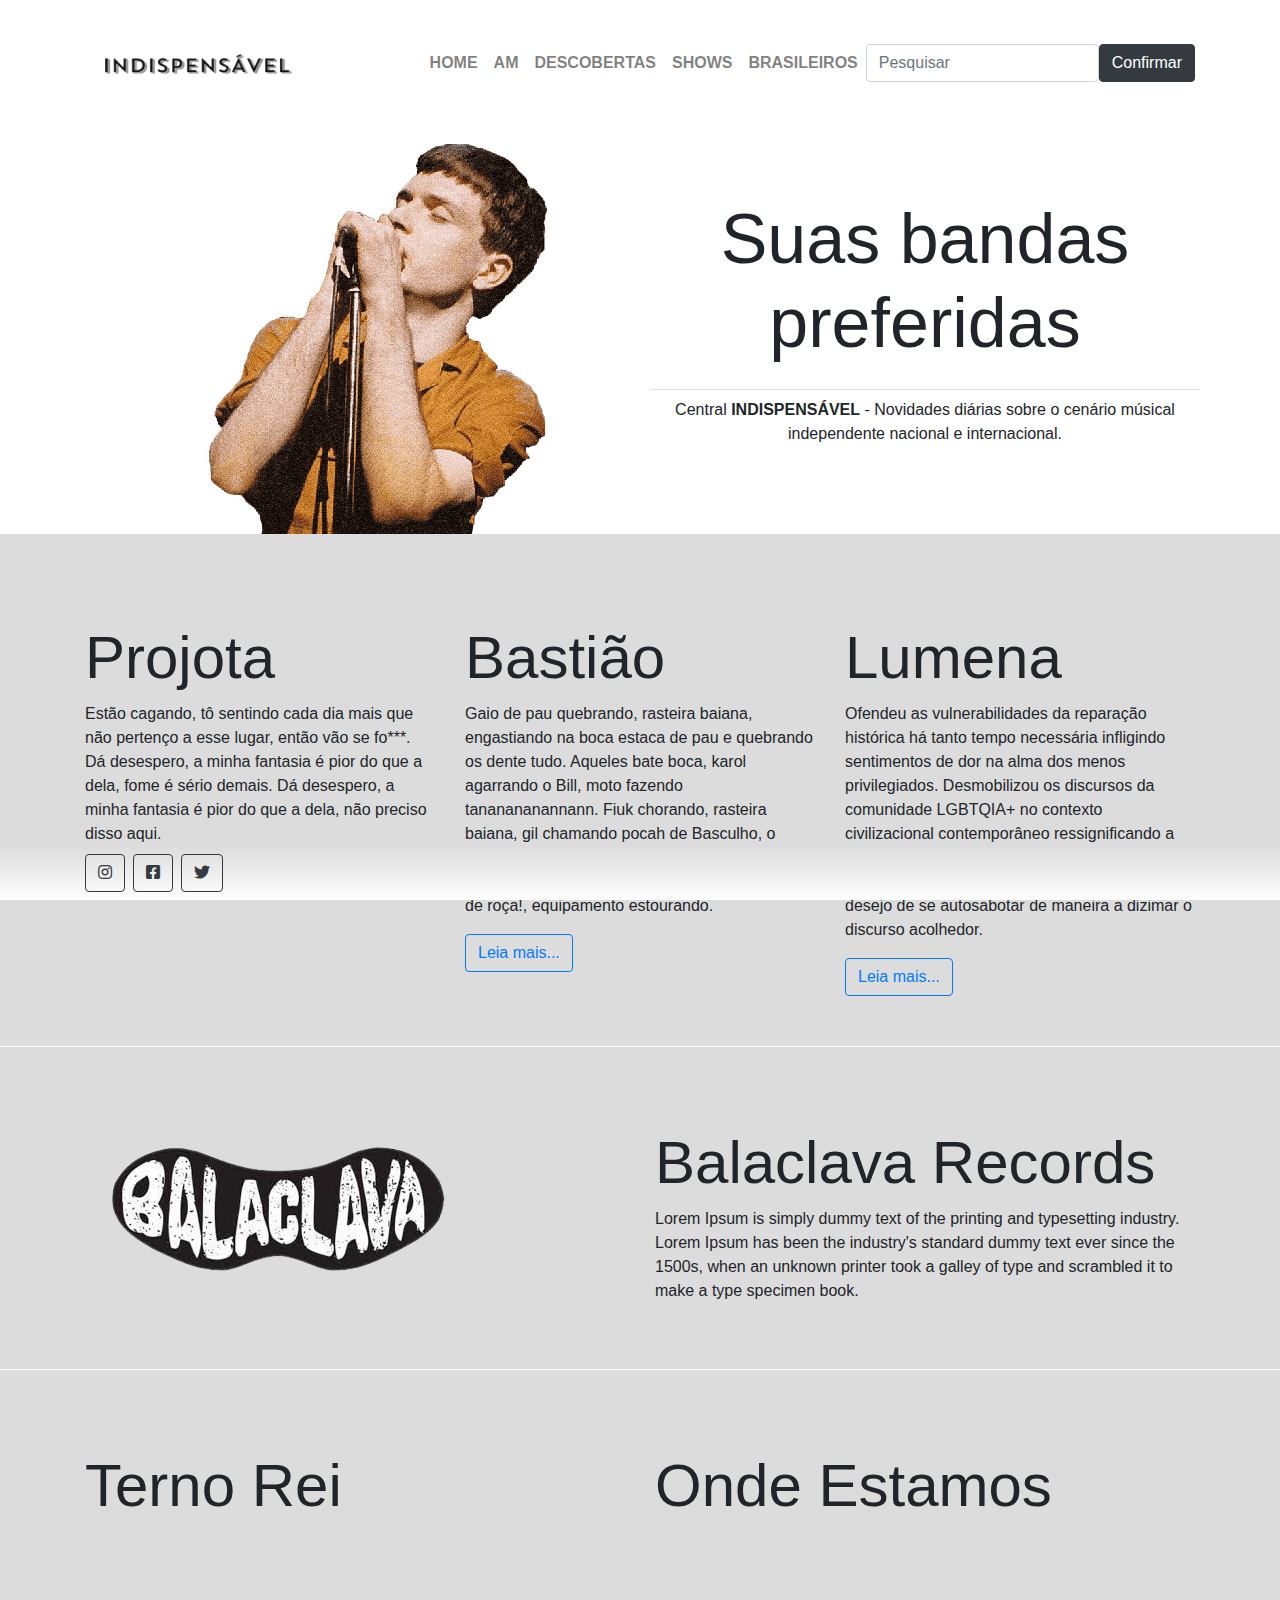
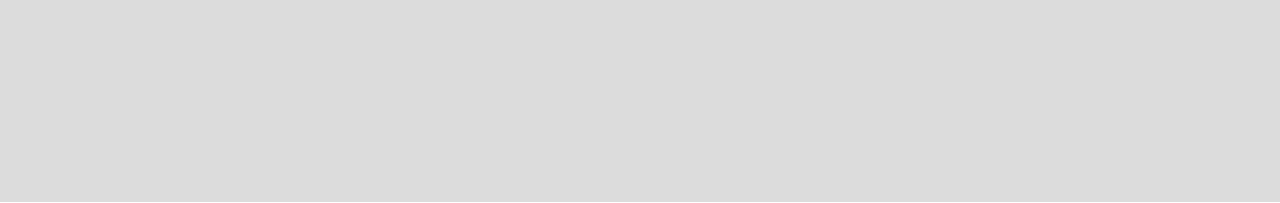
<file: index.html>
<!DOCTYPE html>
    <html lang="pt-br">

    <head>
        <meta charset="UTF-8">
        <meta http-equiv="X-UA-Compatible" content="IE=edge">
        <meta name="viewport" content="width=device-width, initial-scale=1.0">
        <link rel="stylesheet" href="css/bootstrap.min.css">
        <link rel="stylesheet" href="css/site.css">
        <link rel="stylesheet" href="fontawesome/css/all.css">
        <title>Home - Indispensável</title>
        <link rel="icon" href="img/I-removebg-preview.png">
    </head>

    <body>

        <header class="navbar navbar-expand-lg navbar-light"><!--Open Header-->

                <div class="container"> <!--Open Container-->

                    <a href="index.html" class="navbar-brand">
                        <span hidden>Indispensável</span>
                        <img src="img/logo2.png" width="240px">
                    </a>

                    <button class="navbar-toggler" data-toggle="collapse" data-target="#navegacao1">
                        <span class="navbar-toggler-icon"></span>
                    </button>

                    <div id="navegacao1" class="collapse navbar-collapse">
                        <ul class="navbar-nav ml-auto text-uppercase">

                            <li class="nav-item">
                                <a href="index.html" class="nav-link">Home</a>
                            </li>

                            <li class="nav-item">
                                <a href="AM.html" class="nav-link">AM</a>
                            </li>

                            <li class="nav-item">
                                <a href="#" class="nav-link">Descobertas</a>
                            </li>

                            <li class="nav-item">
                                <a href="shows.html" class="nav-link">Shows</a>
                            </li>

                            <li class="nav-item">
                                <a href="#" class="nav-link">Brasileiros</a>
                            </li>
                        </ul>

                        <!--Search-->
                        <form class="form-inline"> 
                            <input type="text" class="form-control" placeholder="Pesquisar">
                            <button class="btn btn-dark">Confirmar</button>
                        </form>

                    </div>

                </div><!--Close Container-->
            </nav>

        </header> <!--Close Header-->

        <section id="inicio"><!--Open Section-->

            <div class="container">

                <div class="row">

                    <div class="col-md-6 mr-auto d-none d-lg-block"> <!--Area da imagem-->
                        <img src="img/ian.png" class="justify-content-between">
                    </div>

                    <div id="caixaTexto1" class="col-lg-6 d-flex"> <!--Open text area-->
                        <div class="align-self-center text-center">
                            <h1 class="border-bottom pb-4">Suas bandas preferidas</h1>
                            <p>
                                 Central <strong class="text-uppercase">Indispensável</strong> 
                                - Novidades diárias sobre o cenário músical independente nacional e internacional.
                            </p>
                        </div>
                    </div><!--Open text area-->

                </div>

            </div>

        </section><!--Close Section-->

        <section class="box"><!--Open Section about us-->
            <div class="container mt-2">
                <div class="row">
                        <div class="col-md-4">
                            <h2>Projota</h2>
                            <p id="leia1">
                                Estão cagando, tô sentindo cada dia mais que não pertenço a esse lugar, 
                                então vão se fo***. Dá desespero, a minha fantasia é pior do que a dela, fome é sério demais. Dá desespero, 
                                a minha fantasia é pior do que a dela, não preciso disso aqui.
                            </p>
                            <button onclick="verificaBotao('btnLeia1', 'leia1')" id="btnLeia1" class="btn btn-outline-primary">Leia mais...</button>
                            <!--<input onclick="verificaBotao()" id="btnLeia1" name="bLeia" class="btn btn-outline-primary w-50" placeholder="Leia mais">-->
                        </div>

                        <div class="col-md-4">
                            <h2>Bastião</h2>
                            <p id="leia2">
                                Gaio de pau quebrando, rasteira baiana, 
                                engastiando na boca estaca de pau e quebrando os dente tudo. 
                                Aqueles bate boca, karol agarrando o Bill, moto fazendo tananananannann.
                                Fiuk chorando, rasteira baiana, gil chamando pocah de Basculho, o cambio ficando vermei, 
                                rasteira baiana, menino correndo, casca de pau, vaca entrando no meio de roça!, equipamento estourando.
                            </p>
                            <button onclick="verificaBotao('btnLeia2', 'leia2')" id="btnLeia2" class="btn btn-outline-primary">Leia mais...</button>
                        </div>

                        <div class="col-md-4">
                            <h2>Lumena</h2>
                            <p id="leia3">
                                Ofendeu as vulnerabilidades da reparação histórica há tanto tempo necessária infligindo sentimentos de dor na alma dos menos privilegiados. 
                                Desmobilizou os discursos da comunidade LGBTQIA+ no contexto civilizacional contemporâneo ressignificando a conversa com inverdades. Ressignificou inverdades do homem negro convocado ao
                                 desejo de se autosabotar de maneira a dizimar o discurso acolhedor.
                            </p>
                            <button onclick="verificaBotao('btnLeia3', 'leia3')" id="btnLeia3" class="btn btn-outline-primary">Leia mais...</button>
                        </div>
                </div>
                
            </div>

        </section><!--Close Section about us-->

        <section class="box"> <!--Open section partners-->
            <div class="container">
                <div class="row">
                    <div class="col-md-6">
                        <img src="img/balaclava-removebg-preview.png" class="img-fluid mt-5">
                    </div>

                    <div class="col-md-6">
                        <h2>Balaclava Records</h2>
                        <p>
                            Lorem Ipsum is simply
                             dummy text of the printing and typesetting
                              industry. Lorem Ipsum has been the industry's 
                              standard dummy text ever since the 1500s, when an unknown 
                              printer took a galley of type and scrambled it to make a type specimen book. 
                        </p>
                    </div>
                </div>
            </div>
        </section> <!--Close section partnes-->

        <section class="box">
            <div class="container">
                <div class="row">
                    <div class="col-md-6">
                        <h2>Terno Rei</h2>
                        <iframe width="460" height="215" src="https://www.youtube.com/embed/8ESd3A9D-3E" title="YouTube video player" frameborder="0" allow="accelerometer; autoplay; clipboard-write; encrypted-media; gyroscope; picture-in-picture" allowfullscreen></iframe>
                    </div>

                    <div class="col-md-6">
                        <h2>Onde Estamos</h2>
                        <iframe src="https://www.google.com/maps/embed?pb=!1m18!1m12!1m3!1d3703.883543875356!2d-46.556101785426804!3d-21.823430005595807!2m3!1f0!2f0!3f0!3m2!1i1024!2i768!4f13.1!3m3!1m2!1s0x94c9c2df72a9c9cf%3A0x5f422e6ff7b846ea!2sAv.%20Alcoa%2C%20545%20-%20Jardim%20Paraiso%2C%20Po%C3%A7os%20de%20Caldas%20-%20MG%2C%2037706-166!5e0!3m2!1sen!2sbr!4v1635107775818!5m2!1sen!2sbr" width="460" height="215" style="border:0;" allowfullscreen="" loading="lazy"></iframe>
                    </div>
                </div>
            </div>
        </section>
        

        <footer class="navbar fixed-bottom navbar-expand-sm mt-4 text-center">
            <div class="container">
                <div class="row">   

                    <div class="col-md-4 ml-auto d-flex justify-content-end">

                        <a href="" class="btn btn-outline-dark mr-2">
                          <i class="fab fa-instagram"></i>
                        </a> 
      
                        <a href="" class="btn btn-outline-dark mr-2">
                          <i class="fab fa-facebook-square"></i>
                        </a>
      
                        <a href="" class="btn btn-outline-dark mr-2">
                          <i class="fab fa-twitter"></i>
                        </a>
            
                      </div>

                </div>
            </div>
          </footer>




      <script src="js/main.js"></script>
      <script src="https://code.jquery.com/jquery-3.3.1.slim.min.js" integrity="sha384-q8i/X+965DzO0rT7abK41JStQIAqVgRVzpbzo5smXKp4YfRvH+8abtTE1Pi6jizo" crossorigin="anonymous"></script>
      <script src="https://cdnjs.cloudflare.com/ajax/libs/popper.js/1.14.3/umd/popper.min.js" integrity="sha384-ZMP7rVo3mIykV+2+9J3UJ46jBk0WLaUAdn689aCwoqbBJiSnjAK/l8WvCWPIPm49" crossorigin="anonymous"></script>
      <script src="https://stackpath.bootstrapcdn.com/bootstrap/4.1.3/js/bootstrap.min.js" integrity="sha384-ChfqqxuZUCnJSK3+MXmPNIyE6ZbWh2IMqE241rYiqJxyMiZ6OW/JmZQ5stwEULTy" crossorigin="anonymous"></script>

    </body>
</html>
</file>
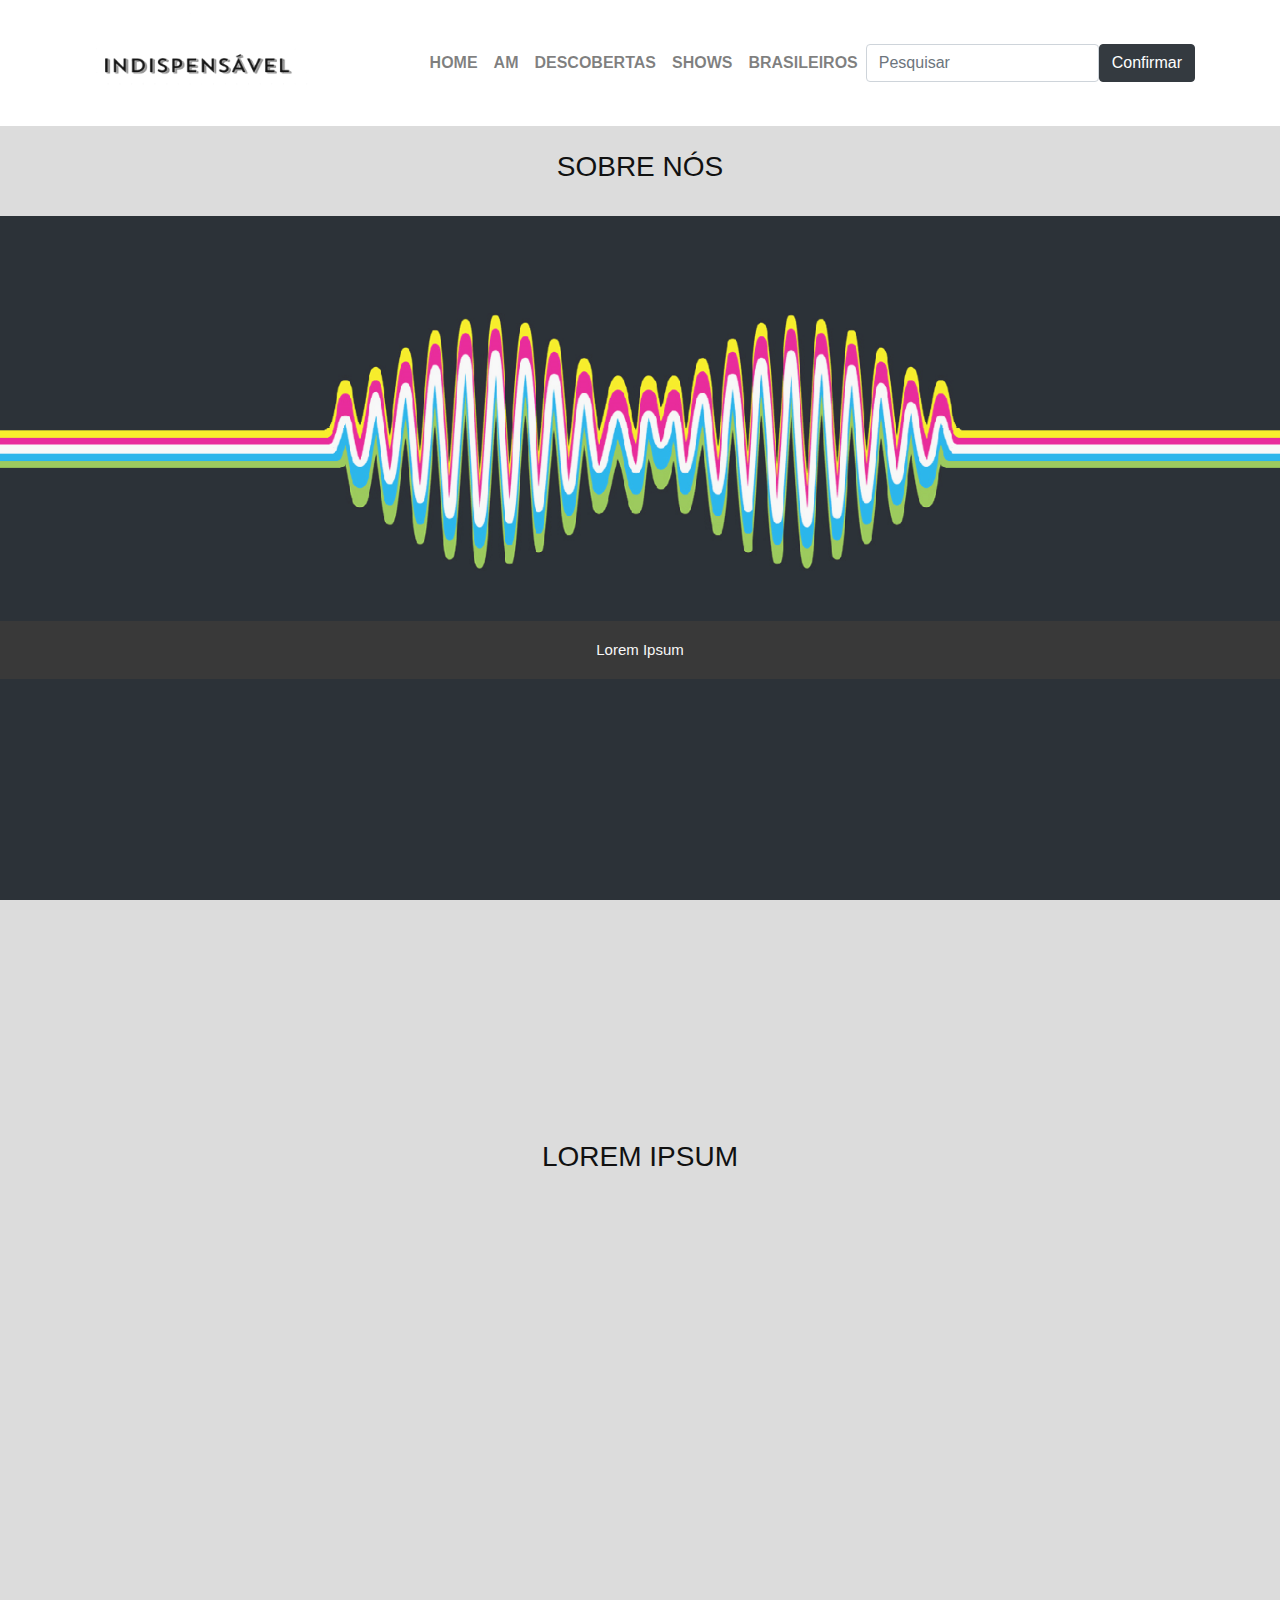
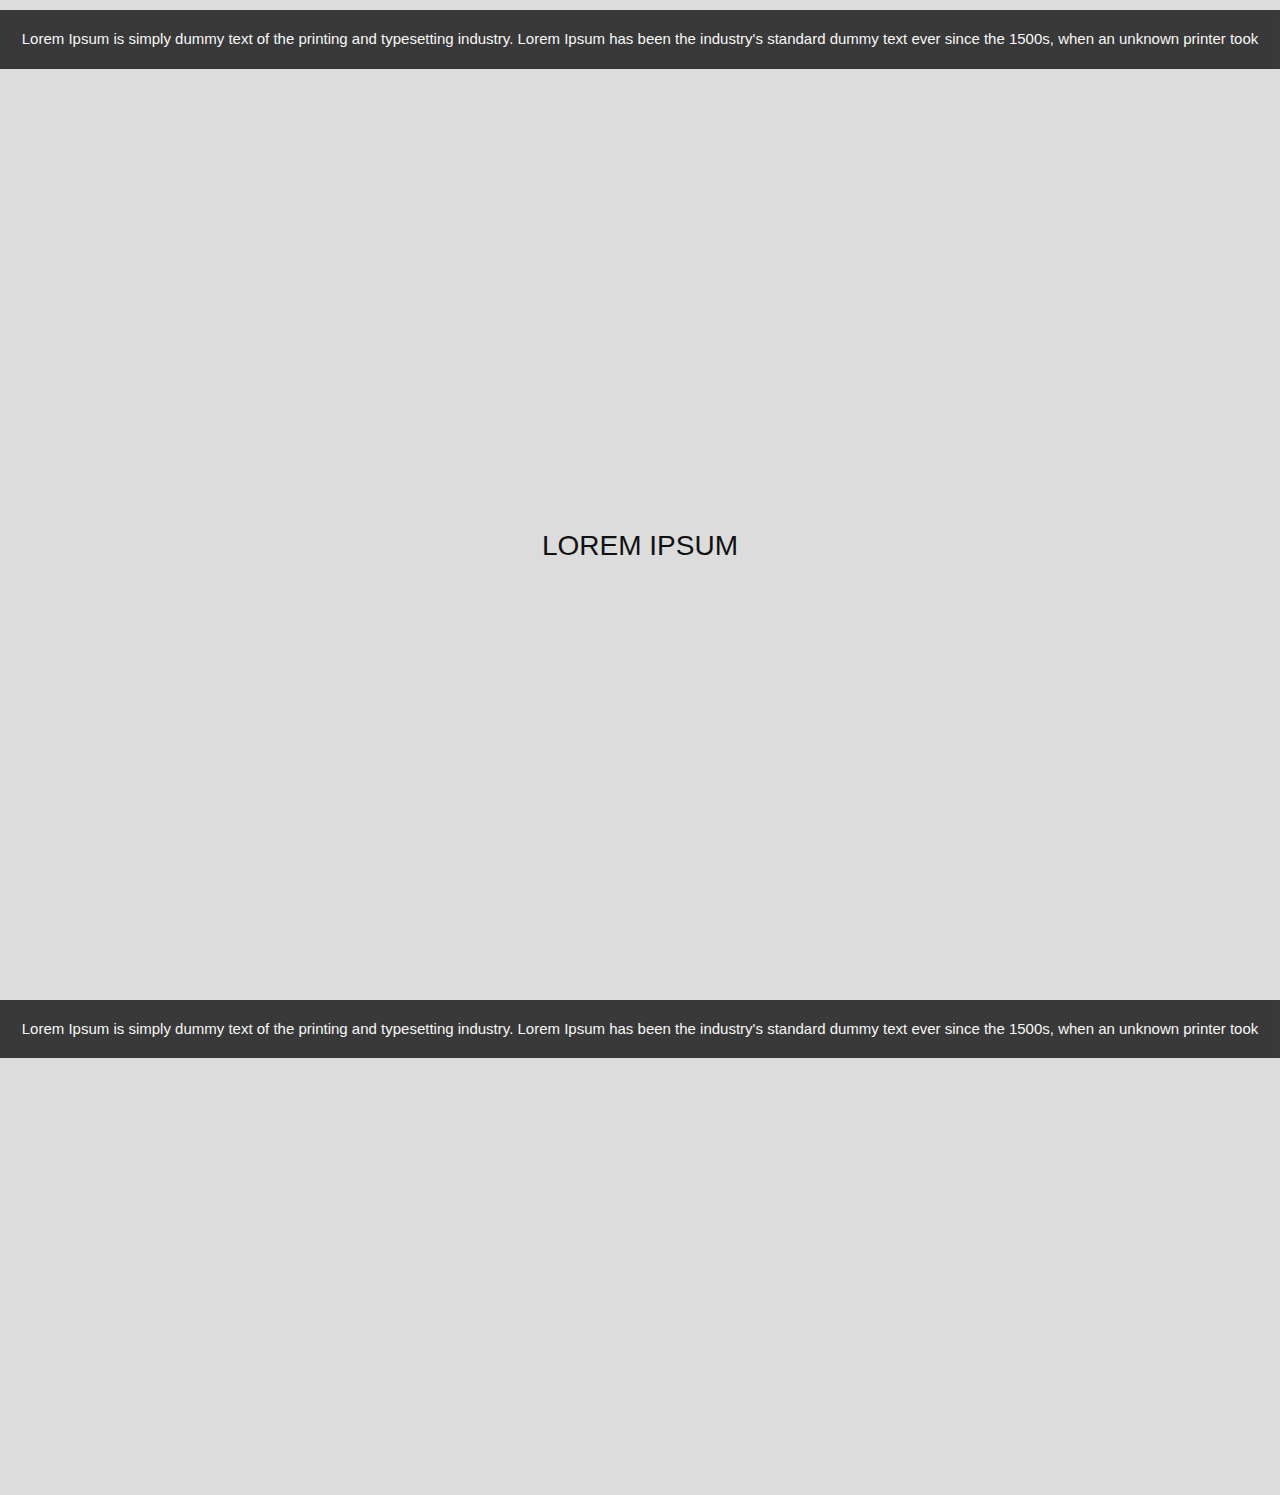
<file: AM.html>
<!DOCTYPE html>
    <html lang="pt-br">

    <head>
        <meta charset="UTF-8">
        <meta http-equiv="X-UA-Compatible" content="IE=edge">
        <meta name="viewport" content="width=device-width, initial-scale=1.0">
        <link rel="stylesheet" href="css/bootstrap.min.css">
        <link rel="stylesheet" href="css/site.css">
        <title>AM - Indispensável</title>
        <link rel="icon" href="img/I-removebg-preview.png">
    </head>

    <body>

        <header class="navbar navbar-expand-lg navbar-light"><!--Open Header-->

                <div class="container"> <!--Open Container-->

                    <a href="index.html" class="navbar-brand">
                        <span hidden>Indispensável</span>
                        <img src="img/logo2.png" width="240px">
                    </a>

                    <button class="navbar-toggler" data-toggle="collapse" data-target="#navegacao1">
                        <span class="navbar-toggler-icon"></span>
                    </button>

                    <div id="navegacao1" class="collapse navbar-collapse">
                        <ul class="navbar-nav ml-auto text-uppercase">

                            <li class="nav-item">
                                <a href="index.html" class="nav-link">Home</a>
                            </li>

                            <li class="nav-item">
                                <a href="AM.html" class="nav-link">AM</a>
                            </li>

                            <li class="nav-item">
                                <a href="#" class="nav-link">Descobertas</a>
                            </li>

                            <li class="nav-item">
                                <a href="shows.html" class="nav-link">Shows</a>
                            </li>

                            <li class="nav-item">
                                <a href="#" class="nav-link">Brasileiros</a>
                            </li>

                            <form class="form-inline"> 
                                <input type="text" class="form-control" placeholder="Pesquisar">
                                <button class="btn btn-dark">Confirmar</button>
                            </form>

                        </ul>
                    </div>

                </div><!--Close Container-->
            </nav>

        </header> <!--Close Header-->

        <section id="aboutUs"> <!--Open section about us-->

            <!--Content 1-->

            <div class="p-4 text-center">
                <h3>Sobre Nós</h3>
            </div>

            <div class="box1 text-center">
                <span class="titulo">
                    Lorem Ipsum 
                </span>   
            </div>

            <!--Content 2-->

            <div class="p-4 text-center">
                <h3>Lorem Ipsum</h3>
            </div>

            <div class="box2">
                    <span class="titulo">
                        Lorem Ipsum is simply dummy text of the printing and typesetting industry. 
                        Lorem Ipsum has been the industry's standard dummy text ever since the 1500s, when an unknown printer took 
                    </span>   
            </div>

            <!--Content 3-->

            <div class="p-4 text-center">
                <h3>Lorem Ipsum</h3>
            </div>

            <div class="box3">
                    <span class="titulo">
                        Lorem Ipsum is simply dummy text of the printing and typesetting industry. 
                        Lorem Ipsum has been the industry's standard dummy text ever since the 1500s, when an unknown printer took 
                    </span>   
            </div>

        </section><!--Close section about us-->



      <script src="https://code.jquery.com/jquery-3.3.1.slim.min.js" integrity="sha384-q8i/X+965DzO0rT7abK41JStQIAqVgRVzpbzo5smXKp4YfRvH+8abtTE1Pi6jizo" crossorigin="anonymous"></script>
      <script src="https://cdnjs.cloudflare.com/ajax/libs/popper.js/1.14.3/umd/popper.min.js" integrity="sha384-ZMP7rVo3mIykV+2+9J3UJ46jBk0WLaUAdn689aCwoqbBJiSnjAK/l8WvCWPIPm49" crossorigin="anonymous"></script>
      <script src="https://stackpath.bootstrapcdn.com/bootstrap/4.1.3/js/bootstrap.min.js" integrity="sha384-ChfqqxuZUCnJSK3+MXmPNIyE6ZbWh2IMqE241rYiqJxyMiZ6OW/JmZQ5stwEULTy" crossorigin="anonymous"></script>

    </body>
</html>
</file>
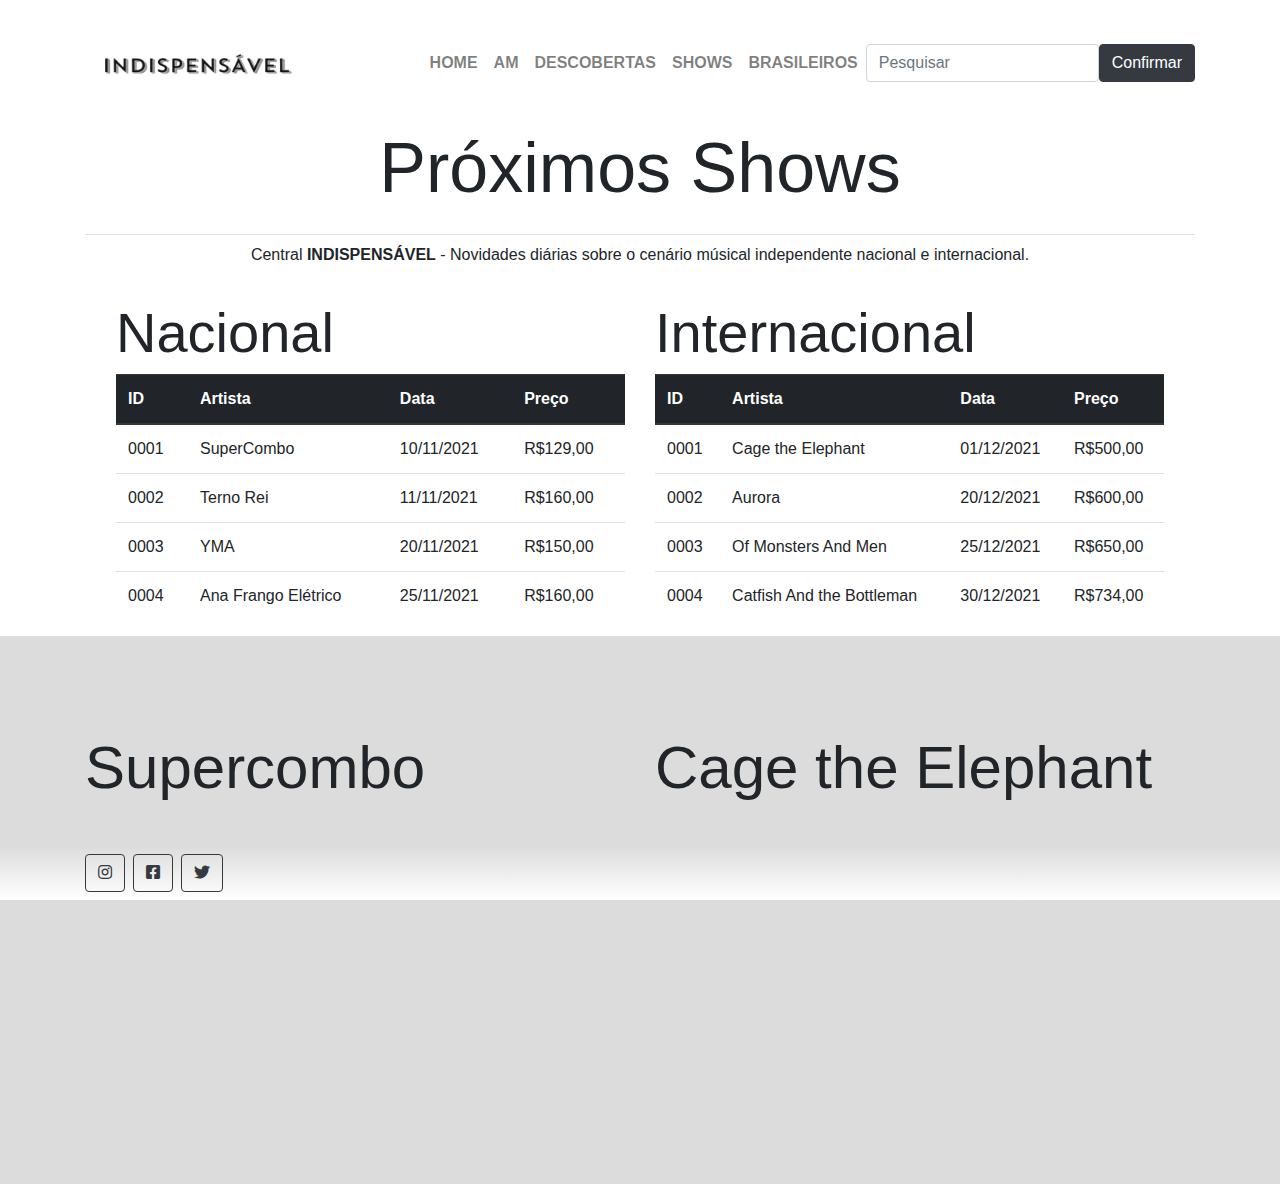
<file: shows.html>
<!DOCTYPE html>
    <html lang="pt-br">

    <head>
        <meta charset="UTF-8">
        <meta http-equiv="X-UA-Compatible" content="IE=edge">
        <meta name="viewport" content="width=device-width, initial-scale=1.0">
        <link rel="stylesheet" href="css/bootstrap.min.css">
        <link rel="stylesheet" href="css/site.css">
        <link rel="stylesheet" href="fontawesome/css/all.css">
        <title>Shows - Indispensável</title>
        <link rel="icon" href="img/I-removebg-preview.png">
    </head>

    <body>

        <header class="navbar navbar-expand-lg navbar-light"><!--Open Header-->

                <div class="container"> <!--Open Container-->

                    <a href="index.html" class="navbar-brand">
                        <span hidden>Indispensável</span>
                        <img src="img/logo2.png" width="240px">
                    </a>

                    <button class="navbar-toggler" data-toggle="collapse" data-target="#navegacao1">
                        <span class="navbar-toggler-icon"></span>
                    </button>

                    <div id="navegacao1" class="collapse navbar-collapse">
                        <ul class="navbar-nav ml-auto text-uppercase">

                            <li class="nav-item">
                                <a href="index.html" class="nav-link">Home</a>
                            </li>

                            <li class="nav-item">
                                <a href="AM.html" class="nav-link">AM</a>
                            </li>

                            <li class="nav-item">
                                <a href="#" class="nav-link">Descobertas</a>
                            </li>

                            <li class="nav-item">
                                <a href="#" class="nav-link">Shows</a>
                            </li>

                            <li class="nav-item">
                                <a href="#" class="nav-link">Brasileiros</a>
                            </li>
                        </ul>

                        <!--Search-->
                        <form class="form-inline"> 
                            <input type="text" class="form-control" placeholder="Pesquisar">
                            <button class="btn btn-dark">Confirmar</button>
                        </form>

                    </div>

                </div><!--Close Container-->
            </nav>

        </header> <!--Close Header-->

        <section id="inicio"><!--Open Section-->

            <div class="container">

                <div class="row">

                    <div class="col-lg-12"> <!--Open text area-->
                        <div class="align-self-center text-center">
                            <h1 class="border-bottom pb-4">Próximos Shows</h1>
                            <p>
                                 Central <strong class="text-uppercase">Indispensável</strong> 
                                - Novidades diárias sobre o cenário músical independente nacional e internacional.
                            </p>
                        </div>
                    </div><!--Open text area-->

                </div>

            </div>

            <div class="container">

                <div class="row m-3">

                    <div class="col-lg-6">

                        <table class="table">

                            <legend class="display-4">Nacional</legend>

                            <thead class="thead-dark">
                                <tr>
                                    <th>ID</th>
                                    <th>Artista</th>
                                    <th>Data</th>
                                    <th>Preço</th>
                                </tr>
                            </thead>

                            <tbody>
                                <tr>
                                    <td>0001</td>
                                    <td>SuperCombo</td>
                                    <td>10/11/2021</td>
                                    <td>R$129,00</td>
                                </tr>

                                <tr>
                                    <td>0002</td>
                                    <td>Terno Rei</td>
                                    <td>11/11/2021</td>
                                    <td>R$160,00</td>
                                </tr>

                                <tr>
                                    <td>0003</td>
                                    <td>YMA</td>
                                    <td>20/11/2021</td>
                                    <td>R$150,00</td>
                                </tr>

                                <tr>
                                    <td>0004</td>
                                    <td>Ana Frango Elétrico</td>
                                    <td>25/11/2021</td>
                                    <td>R$160,00</td>
                                </tr>

                            </tbody>

                        </table>

                    </div>

                    <div class="col-lg-6">
                        
                        <table class="table">

                            <legend class="display-4">Internacional</legend>

                            <thead class="thead-dark">
                                <tr>
                                    <th>ID</th>
                                    <th>Artista</th>
                                    <th>Data</th>
                                    <th>Preço</th>
                                </tr>
                            </thead>

                            <tbody>
                                <tr>
                                    <td>0001</td>
                                    <td>Cage the Elephant</td>
                                    <td>01/12/2021</td>
                                    <td>R$500,00</td>
                                </tr>

                                <tr>
                                    <td>0002</td>
                                    <td>Aurora</td>
                                    <td>20/12/2021</td>
                                    <td>R$600,00</td>
                                </tr>

                                <tr>
                                    <td>0003</td>
                                    <td>Of Monsters And Men</td>
                                    <td>25/12/2021</td>
                                    <td>R$650,00</td>
                                </tr>

                                <tr>
                                    <td>0004</td>
                                    <td>Catfish And the Bottleman</td>
                                    <td>30/12/2021</td>
                                    <td>R$734,00</td>
                                </tr>

                            </tbody>

                        </table>

                    </div>

                </div>

            </div>
            

        </section><!--Close Section-->

        <section class="box">
            <div class="container">
                <div class="row">
                    <div class="col-md-6">
                        <h2>Supercombo</h2>
                        <iframe width="460" height="215" src="https://www.youtube.com/embed/YW4-V0xQkTg" title="YouTube video player" frameborder="0" allow="accelerometer; autoplay; clipboard-write; encrypted-media; gyroscope; picture-in-picture" allowfullscreen></iframe>
                    </div>

                    <div class="col-md-6">
                        <h2>Cage the Elephant</h2>
                        <iframe width="560" height="315" src="https://www.youtube.com/embed/iECixGaKVk4" title="YouTube video player" frameborder="0" allow="accelerometer; autoplay; clipboard-write; encrypted-media; gyroscope; picture-in-picture" allowfullscreen></iframe>                    </div>
                </div>
            </div>
        </section>
        

        <footer class="navbar fixed-bottom navbar-expand-sm mt-4 text-center">
            <div class="container">
                <div class="row">   

                    <div class="col-md-4 ml-auto d-flex justify-content-end">

                        <a href="" class="btn btn-outline-dark mr-2">
                          <i class="fab fa-instagram"></i>
                        </a> 
      
                        <a href="" class="btn btn-outline-dark mr-2">
                          <i class="fab fa-facebook-square"></i>
                        </a>
      
                        <a href="" class="btn btn-outline-dark mr-2">
                          <i class="fab fa-twitter"></i>
                        </a>
            
                      </div>

                </div>
            </div>
          </footer>




      <script src="js/main.js"></script>
      <script src="https://code.jquery.com/jquery-3.3.1.slim.min.js" integrity="sha384-q8i/X+965DzO0rT7abK41JStQIAqVgRVzpbzo5smXKp4YfRvH+8abtTE1Pi6jizo" crossorigin="anonymous"></script>
      <script src="https://cdnjs.cloudflare.com/ajax/libs/popper.js/1.14.3/umd/popper.min.js" integrity="sha384-ZMP7rVo3mIykV+2+9J3UJ46jBk0WLaUAdn689aCwoqbBJiSnjAK/l8WvCWPIPm49" crossorigin="anonymous"></script>
      <script src="https://stackpath.bootstrapcdn.com/bootstrap/4.1.3/js/bootstrap.min.js" integrity="sha384-ChfqqxuZUCnJSK3+MXmPNIyE6ZbWh2IMqE241rYiqJxyMiZ6OW/JmZQ5stwEULTy" crossorigin="anonymous"></script>

    </body>
</html>
</file>
<file: css/site.css>
/* Layout elementos genéricos */
body, html{
    background: #DCDCDC;
    height: 100%;
}


/* Criando Aniimação da tela inicial */

@keyframes animacao-index{
    from{
        background: white;
        border-radius: 50%;
    }

    to{
        background: #DCDCDC;
        border-radius: 50%;
    }
}

#caixaTexto1{
    animation-name: animacao-index;
    animation-duration: 1.5s;
    animation-delay: 1s;
    animation-iteration-count: infinite;
    animation-direction: alternate;
}

header{ 
    background: white;
    /*background: linear-gradient(to bottom, #DCDCDC, white);*/
}

/* IDs */

#navegacao1{
    font-weight: bold;
}

#inicio{
    background: white;
}

#aboutUs{
    height: 100%;
}

/* Classes configurando paralax e textos página AM.html*/

#content{
	text-align: justify;
}

#aboutUs h3{
	text-transform: uppercase;
	color: #111;
	text-align: center;
}


.box1, .box2, .box3{
    position: relative;
    height: 100%;
    opacity: 0.8;
    background-repeat: no-repeat;
    background-size: cover;
    background-position: center;
    background-attachment: fixed;
}

.box1{
    background-image: url(../img/logoAm.webp);
}

.box2{
    background-image: url(../img/AM1.jpg);
}

.box3{
    background-image: url(../img/AM2.jpg);
}

.titulo{
	position: absolute;
	left: 0;
	top:  45%;
	width: 100%;
	text-align: center;
    /*color: #fff;*/
	padding: 18px;
	font-size: 25px;
}

.box1 span.titulo, .box2 span.titulo, .box3 span.titulo{
    color: #fff;
    background-color: #111;
    padding: 18px;
    font-size: 15px;
}

/* Configurações das caixas */

.box{
    padding: 50px 0;
    border-bottom: 1px solid white;
}


/* Rodapé */

footer{
    background: white;
    background: linear-gradient(to bottom, #DCDCDC, white);
}

footer p a{
    text-decoration: none;
}

/* media querys */

/* Extra small devices (portrait phones, less than 576px)*/
@media (max-width: 575.98px) { 
    h1{
        font-size: 40px;
    }

    h2{
        margin-top: 30px;
        font-size: 30px;
        font-weight: normal;
    }

    #caixaTexto1{
        animation: none;
    }

    #inicio{
        padding: 50px;
    }
 }

/* Small devices (landscape phones, 576px and up) */
@media (min-width: 576px) and (max-width: 767.98px) { 
    h1{
        font-size: 50px;
    }

    h2{
        margin-top: 30px;
        font-size: 40px;
        font-weight: normal;
    }

    #caixaTexto1{
        animation: none;
    }

    #inicio{
        padding: 50px;
    }

    
 }

/* Medium devices (tablets, 768px and up)*/
@media (min-width: 768px) and (max-width: 991.98px) { 
    h1{
        font-size: 60px;
    }

    h2{
        margin-top: 30px;
        font-size: 50px;
        font-weight: normal;
    }

    #caixaTexto1{
        animation: none;
    }

    #inicio{
        padding: 50px;
    }

 }

/* Large devices (desktops, 992px and up)*/
@media (min-width: 992px) and (max-width: 1199.98px) { 
    h1{
        font-size: 70px;
    }

    h2{
        margin-top: 30px;
        font-size: 60px;
        font-weight: normal;
    }

 }

/* Extra large devices (large desktops, 1200px and up) */
@media (min-width: 1200px) { 
    h1{
        font-size: 70px;
    }

    h2{
        margin-top: 30px;
        font-size: 60px;
        font-weight: normal;
    }

    #caixaTexto1{
        padding: 10px;
    }
 }
</file>
